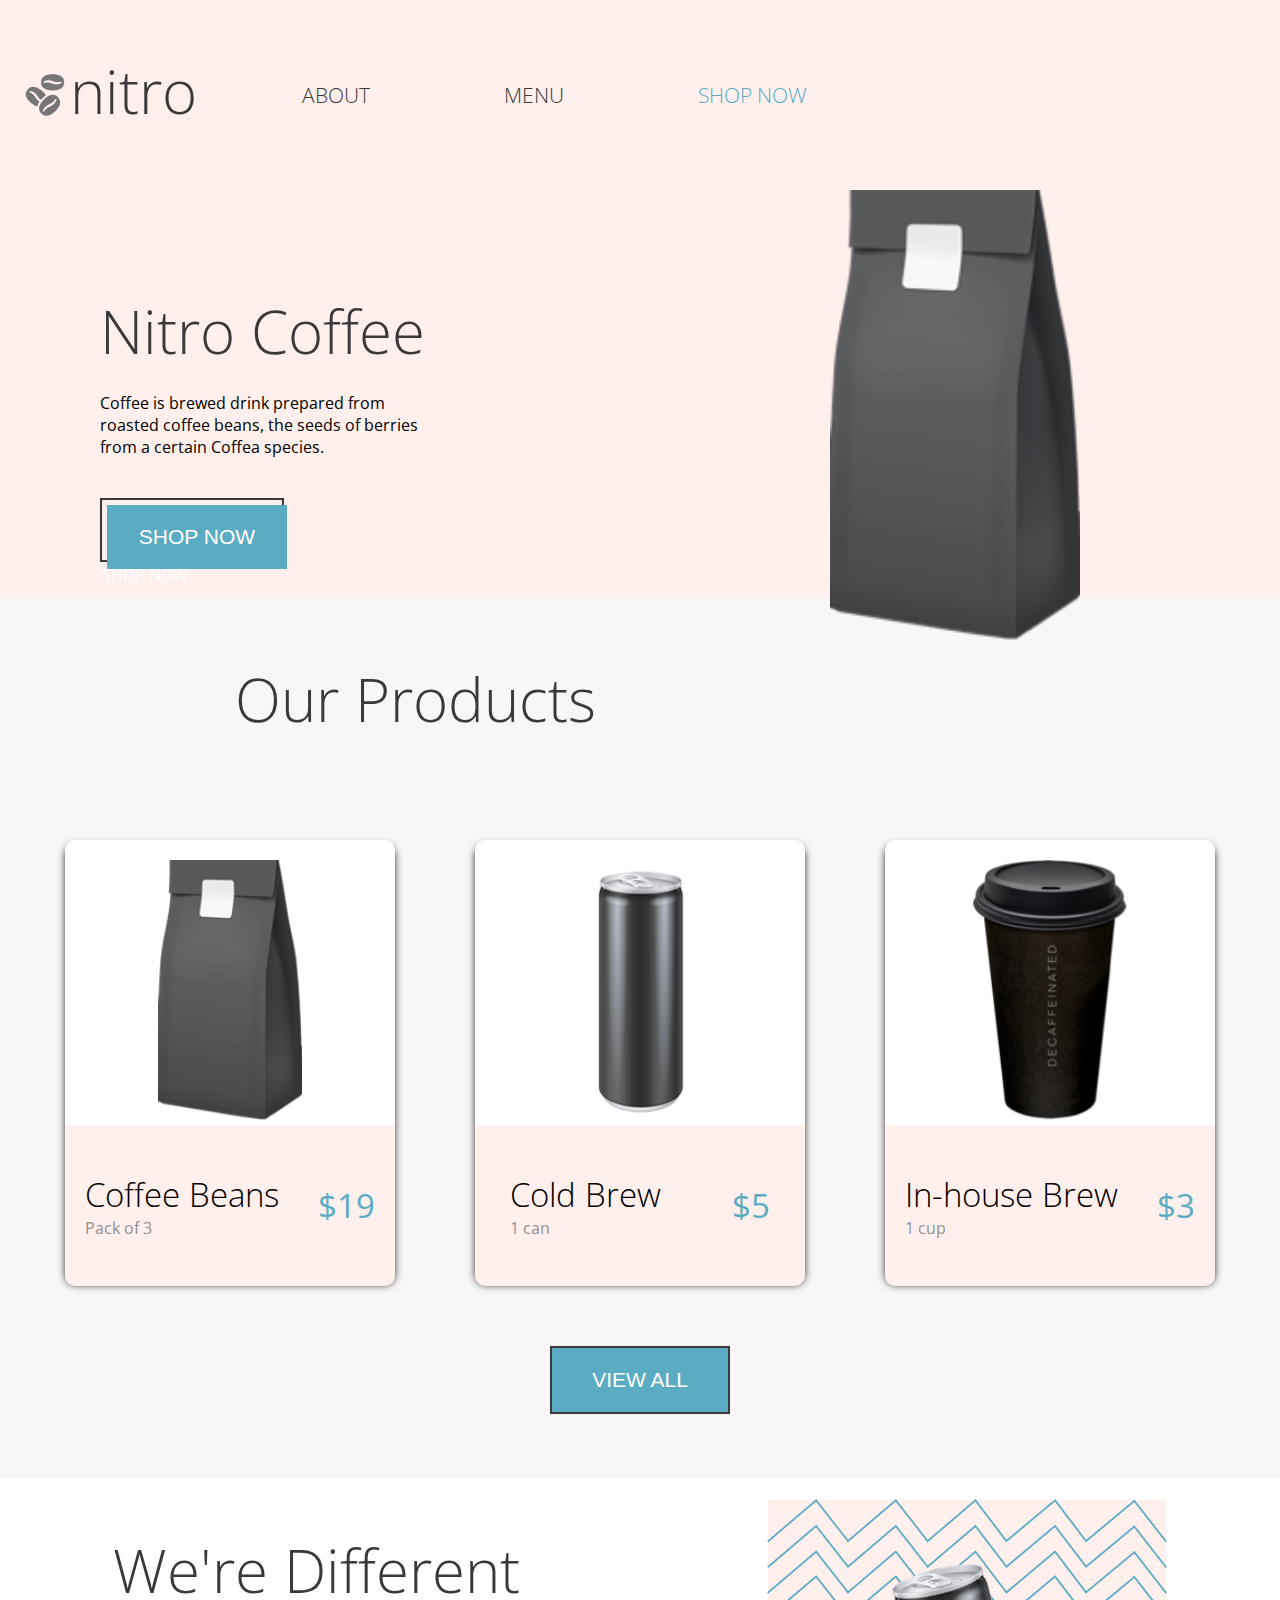
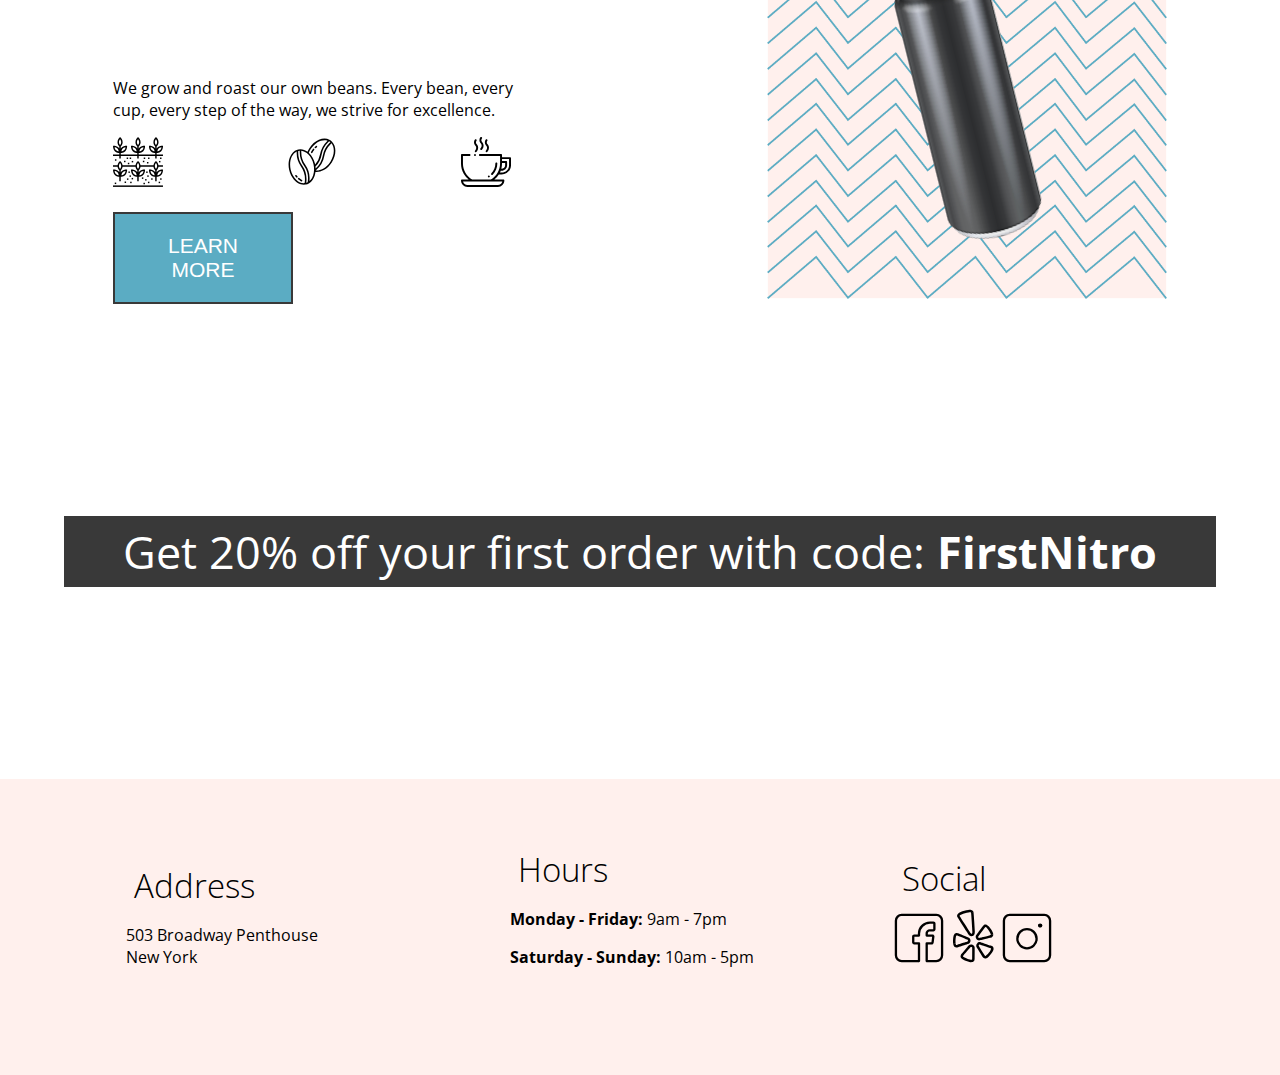
<file: index.html>
<!DOCTYPE html>
<html lang="en">
<head>
    <meta charset="UTF-8">
    <meta name="viewport" content="width=device-width, initial-scale=1.0">
    <link href="https://fonts.googleapis.com/css2?family=Open+Sans:ital,wght@0,300;0,400;0,600;0,700;1,400&display=swap" rel="stylesheet">
    <link rel="stylesheet" href="./scss/landing.css">
    <link rel="stylesheet" href="./scss/partials/_global.scss">
    <title>Coffee Shop - Home</title>
</head>
<body>
    <header>
        <div class="background--pink">
            <nav class="navbar">
                <img src="./Assets/coffee-beans-logo-and-footer.svg" alt="coffee bean logo">
                <a class="navbar__title" href="/index.html">
                    <h2>nitro</h2></a>
                <ul>
                    <li class="top-navbar"><a class="top-navbar__a" id="link" href="/index.html">ABOUT</a></li> 
                    <li class="top-navbar"><a class="top-navbar__a" id="link" href="/pages/menu.html">MENU</a> </li>
                    <li class="top-navbar"><a class="top-navbar__a" id="link--blue" href="/pages/menu.html">SHOP NOW</a></li> 
                </ul>
            </nav>
        </div>
        <div class="background--pink">
            <div class="landing">
                <h1 class="background--pink">Nitro Coffee</h1>
                <p class="background--pink">Coffee is  brewed drink prepared from roasted coffee beans, the seeds of berries from a certain Coffea species.</p>
                <div class="button__border">
                    <a class="landing__button--link" href="/pages/menu.html">
                        <button class="button__border--offset" id="shopNow">SHOP NOW</button>SHOP NOW</a>
                </div>
            </div>
            <img class= "image" src="./Assets/coffeebeans.png" alt="coffee bag">
        </div>
    </header>
    <section class="background--grey">
        <h2 class="products">Our Products</h2>
        <div class="products">
            <div class="card">
                <img class="card__img" src="./Assets/coffeebeans.png" alt="coffee beans">
                <div class="background--pink card__description">
                    <div>
                        <h3 class="card__description--name">Coffee Beans</h3>
                        <p class="card__description--name">Pack of 3</p>
                    </div>
                    <p class="price">$19</p> 
                </div>
            </div>
            <div class="card">
                <img class="card__img" src="./Assets/coldbrew.png" alt="cold brew">
                <div class="background--pink card__description">
                    <div>
                        <h3 class="card__description--name">Cold Brew</h3>
                        <p class="card__description--name">1 can</p>
                    </div>
                    <p class="price">$5</p>
                </div>
            </div>    
            <div class="card">
                <img class="card__img" src="./Assets/inhousebrew.png" alt="in-house brew">
                <div class="background--pink card__description">
                    <div>
                        <h3 class="card__description--name">In-house Brew</h3>
                        <p class="card__description--name">1 cup</p>
                    </div>
                    <p class="price">$3</p>
                </div> 
            </div>
        </div>
        <div>
            <button id="viewAll">
                <a class="landing__button--link" href="/pages/menu.html">VIEW ALL</a>
            </button>
        </div>
    </section>
    <section>
        <div class="discount">
            <div class="discount__descr">
                <h2>We're Different</h2>
                <p>We grow and roast our own beans. Every bean, every cup, every step of the way, we strive for excellence.</p>
                <div>
                    <img class="icons" src="./Assets/planting.svg" alt="">
                    <img class="icons discount--icon" src="./Assets/coffee-beans.svg" alt="">
                    <img class="icons" src="./Assets/coffee-cup.svg" alt="">
                </div>
                <div>
                    <button class="discount__btn">LEARN MORE</button>
                </div>
                <!-- <img src="./Assets/tiltedcan.png" alt=""> -->
            </div>
            <div class="discount__img">
                <img class="discount__img--foreground" src="./Assets/tiltedcan.png" alt="tilted coffee can">
                <div>
                    <img class="discount__img--background" src="./Assets/coldbrewbackground.png" alt="abstract background">
                </div>
            </div>
        </div>
        <div>
            <p class="banner__discount">Get 20% off your first order with code: <span class="banner__discount--bold">FirstNitro</span></p>
        </div>
    </section>
    <footer>
        <div class="background--pink" id="footer">
            <div class="footer-section">
                <h3>Address</h3>
                <p>503 Broadway Penthouse <br>New York</p>
            </div>
            <div class="footer-section">
                <h3>Hours</h3>
                <p> <span class="banner__discount--bold">Monday - Friday:</span> 9am - 7pm </p> 
                <p> <span class="banner__discount--bold">Saturday - Sunday:</span> 10am - 5pm</p>
            </div>
            <div class="footer-section">
                <h3>Social</h3>
                <a href="https://www.facebook.com"><img class="icons" src="./Assets/Facebook-Icon.svg" alt="facebook"></a>
                <a href="https://www.yelp.com"><img class="icons" src="./Assets/Yelp-Icon.svg" alt="yelp"></a>
                <a href="https://www.instagram.com"><img  class="icons" src="./Assets/Instagram-Icon.svg" alt="instagram"></a>
            </div>
        </div>
    </footer>
</body>
</html>
</file>
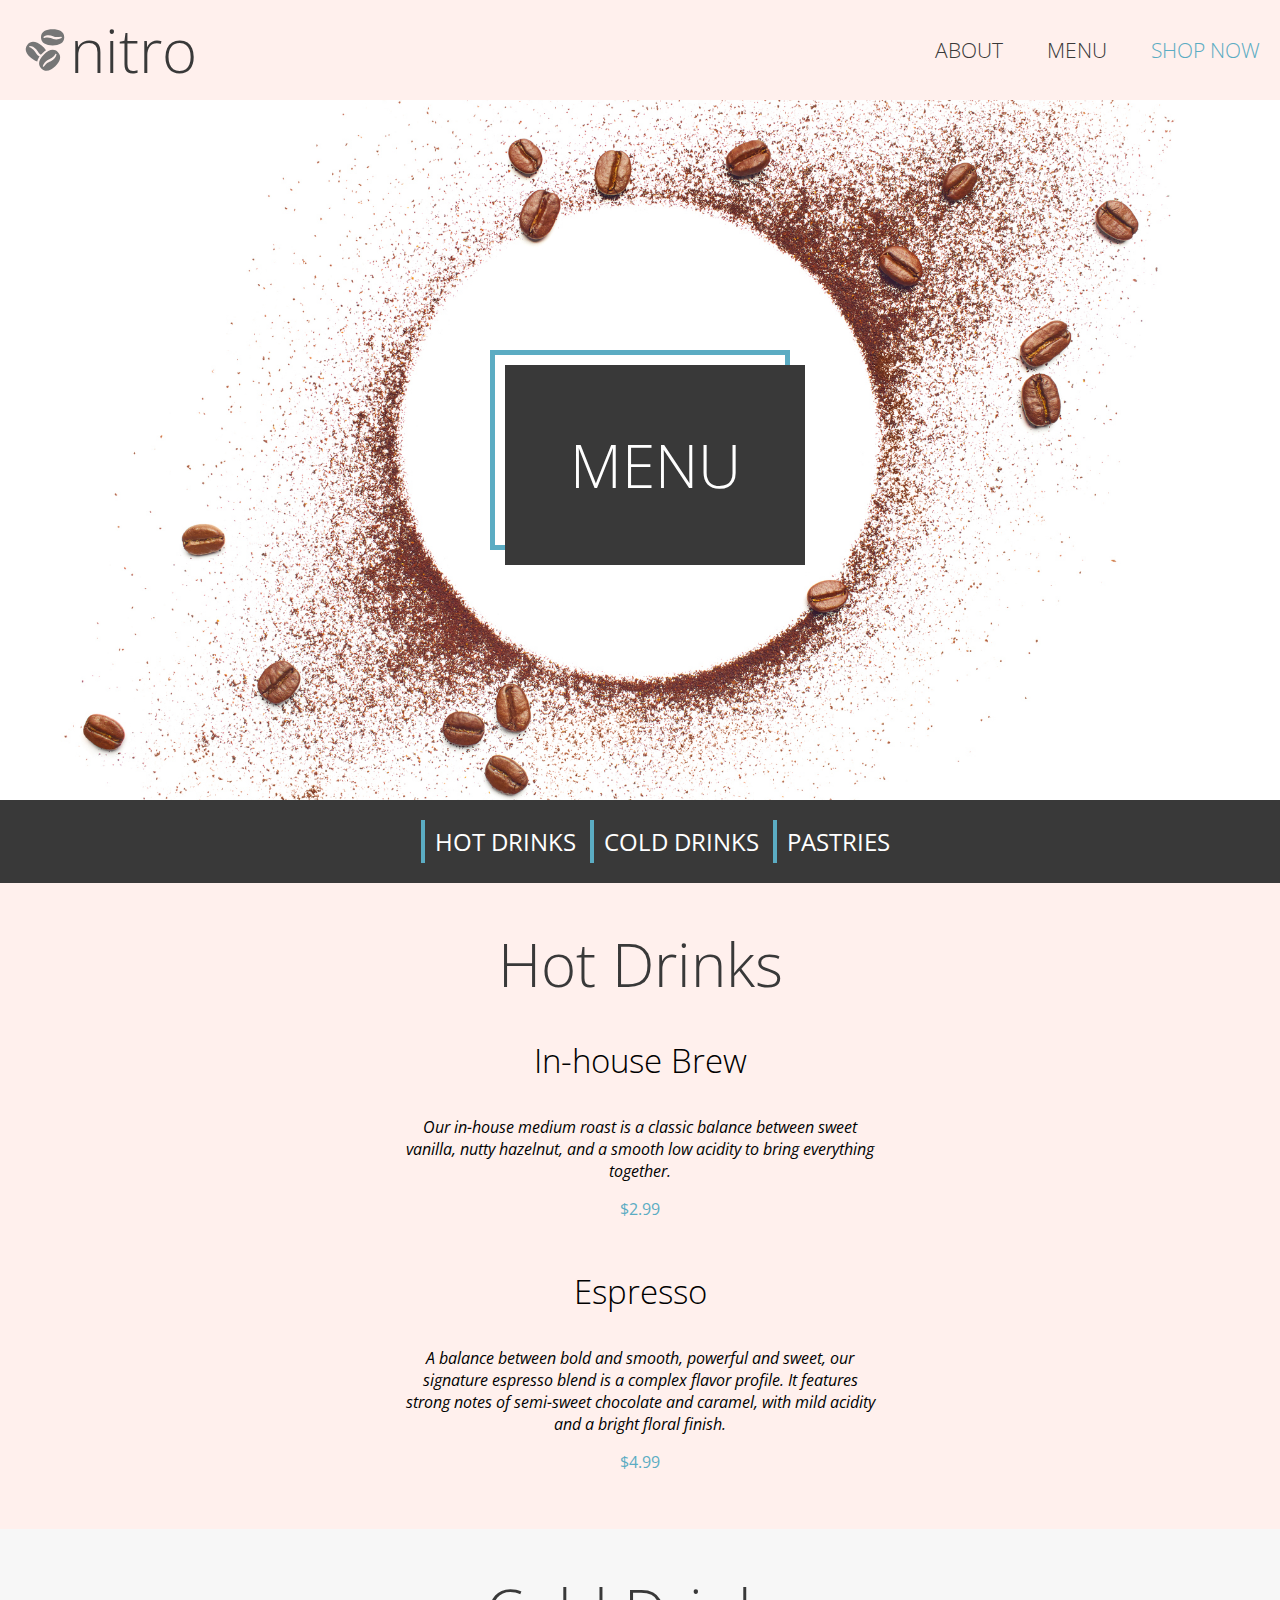
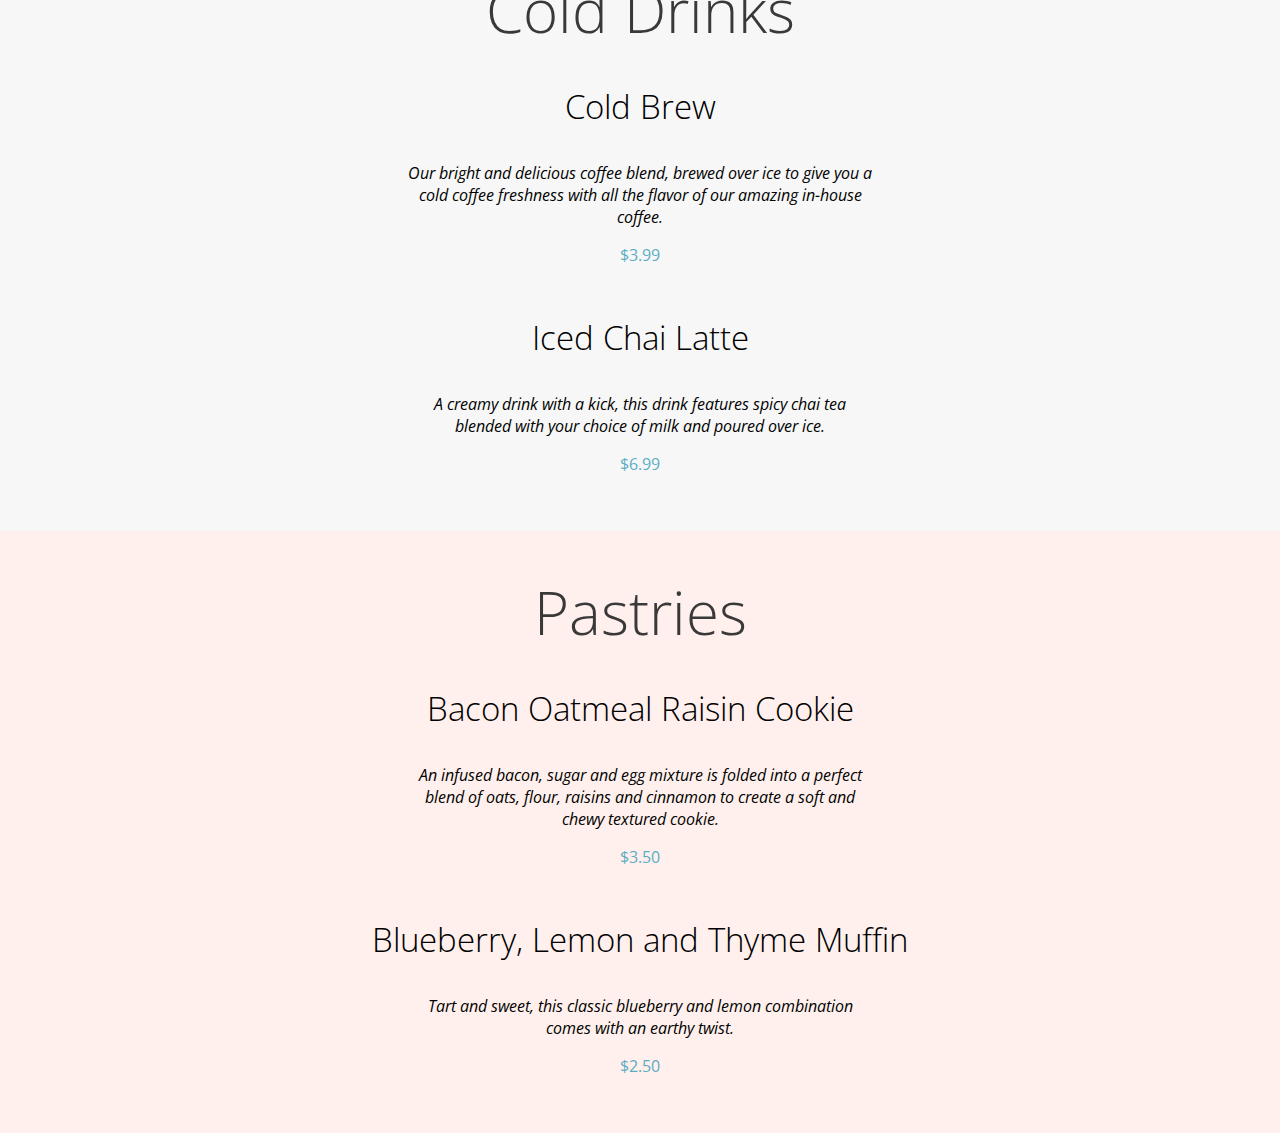
<file: pages/menu.html>
<!DOCTYPE html>
<html lang="en">
<head>
    <meta charset="UTF-8">
    <meta name="viewport" content="width=device-width, initial-scale=1.0">
    <link href="https://fonts.googleapis.com/css2?family=Open+Sans:ital,wght@0,300;0,400;0,600;0,700;1,400&display=swap" rel="stylesheet">
    <link rel="stylesheet" href="../scss/menu.css">
    <link rel="stylesheet" href="../scss/partials/_global.scss">
    <title>Coffee Shop - Menu</title>
</head>
<body>
    <header>
        <div class="header-left">
            <img src="../Assets/coffee-beans-logo-and-footer.svg" alt="coffee beans logo">
            <h2 id="title">nitro</h2>
        </div>
            <nav>
                <ul>
                    <li class="top-navbar"><a class="top-navbar__a" id="link" href="/index.html">ABOUT</a></li> 
                    <li class="top-navbar"><a class="top-navbar__a" id="link" href="menu.html">MENU</a> </li>
                    <li class="top-navbar"><a class="top-navbar__a price" href="menu.html">SHOP NOW</a></li> 
                </ul>
            </nav>
    </header>
    <div class="background-circle">
        <div class="menu--offset">
            <h1 class="menu">MENU</h1>
        </div>
    </div>
    <div>
        <nav class="navbar">
            <ul class="navbar__ul">
                <li class="navbar__li"><a class="navbar__a" href="/hot/">Hot Drinks</a></li> 
                <li class="navbar__li"><a class="navbar__a" href="/cold/">Cold Drinks</a> </li>
                <li class="navbar__li"><a class="navbar__a" href="/pastries/">Pastries</a></li> 
            </ul>
        </nav>
    </div>
    <section>
        <div class="pink-menu">
            <h2 class="center-text">Hot Drinks</h2>
            <h3 class="center-text">In-house Brew</h3>
                <p class="p-italicize">Our in-house medium roast is a classic balance between sweet vanilla, nutty hazelnut, and a smooth low acidity to bring everything together.</p>
                <p class="price">$2.99</p>
            <h3 class="center-text">Espresso</h3>
                <p class="p-italicize">A balance between bold and smooth, powerful and sweet, our signature espresso blend is a complex flavor profile. It features strong notes of semi-sweet chocolate and caramel, with mild acidity and a bright floral finish.</p>
                <p class="price">$4.99</p>
        </div>
       <div class="grey-menu">
        <h2 class="center-text">Cold Drinks</h2>
        <h3 class="center-text">Cold Brew </h3>
            <p class="p-italicize">Our bright and delicious coffee blend, brewed over ice to give you a cold coffee freshness with all the flavor of our amazing in-house coffee.</p>
            <p class="price">$3.99</p>
        <h3 class="center-text">Iced Chai Latte</h3>
            <p class="p-italicize">A creamy drink with a kick, this drink features spicy chai tea blended with your choice of milk and poured over ice.</p>
            <p class="price">$6.99</p>
       </div>
       <div class="pink-menu">
        <h2 class="center-text">Pastries</h2>
        <h3 class="center-text">Bacon Oatmeal Raisin Cookie</h3>
            <p class="p-italicize">An infused bacon, sugar and egg mixture is folded into a perfect blend of oats, flour, raisins and cinnamon to create a soft and chewy textured cookie.</p>
            <p class="price">$3.50</p>
        <h3 class="center-text">Blueberry, Lemon and Thyme Muffin</h3>
            <p class="p-italicize">Tart and sweet, this classic blueberry and lemon combination comes with an earthy twist.</p>
            <p class="price">$2.50</p>
       </div>

    </section>
  
</body>
</html>
</file>
<file: scss/landing.css>
*,
*::before,
*::after {
  box-sizing: border-box;
}

body {
  font-family: "Open Sans";
  font-weight: 400;
  margin: 0;
}

ul {
  list-style-type: none;
}

h2, h1 {
  font-weight: 300;
  font-size: 3.75rem;
  color: #393939;
}

h3 {
  font-weight: 300;
  font-size: 2.0625rem;
  margin: 0.5rem;
}

.image {
  height: 28.125rem;
  float: right;
  margin-right: 12.5rem;
}

.landing {
  display: inline-block;
  padding: 6.25rem 0;
  margin-left: 6.25rem;
}

.background--pink {
  background-color: #fff0ed;
}

h1.background--pink {
  margin: 0;
  padding-bottom: 1.25rem;
}

p.background--pink {
  max-width: 40ex;
  margin: 0;
  padding-bottom: 2.5rem;
}

.background--grey {
  background-color: #f7f7f7;
  padding-bottom: 2.5rem;
}

button {
  color: #fff;
  background-color: #5bacc3;
  border: none;
  width: 11.25rem;
  margin: auto;
  padding: 1.25rem;
  font-size: 1.3125rem;
  display: block;
}

.button__border {
  border: 2px solid #393939;
  width: 11.5rem;
  height: 64px;
  position: absolute;
}

.button__border--offset {
  position: relative;
  top: 5px;
  left: 5px;
}

.button__border--offset:active::before {
  top: 0;
  left: 0;
  right: 0;
  bottom: 0;
  transition: all 0.3s ease;
}

#shopNow {
  margin: 0;
}

#viewAll {
  margin: 2% auto;
  border: #393939 2px solid;
}

.banner__discount {
  background-color: #393939;
  color: #fff;
  width: 90%;
  font-size: 2.8125rem;
  font-weight: 400;
  text-align: center;
  margin: 15% auto;
  padding: 0.3125rem 0.125rem;
  animation-name: color-change;
  animation-duration: 2.5s;
  animation-timing-function: ease;
  animation-iteration-count: infinite;
}

.banner__discount--bold {
  font-weight: bold;
}

.navbar__title {
  text-decoration: none;
}

.price {
  color: #5bacc3;
  font-size: 2.0625rem;
}

.icons {
  width: 3.125rem;
}

.navbar {
  display: flex;
  padding-left: 1.25rem;
}

.top-navbar {
  font-size: 1.3125rem;
  font-weight: 300;
  display: inline-block;
  padding: 1.25rem;
  margin: 2.8125rem;
}

.top-navbar__a {
  text-decoration: none;
  padding: 0;
}

#link {
  color: #393939;
}

#link--blue {
  color: #5bacc3;
}

.landing__button--link {
  color: #fff;
  text-decoration: none;
}

.card {
  width: 20.625rem;
  height: 27.5rem;
  background-color: #fff;
  border-radius: 0.625rem;
  box-shadow: 0 0.3125rem 0.5625rem -0.0625rem;
  color: rgb(0, 0, 0);
  margin: 2.5rem;
  display: inline-block;
}

h3.card {
  padding-top: 2.5rem;
}

.card__img {
  height: 17.5rem;
  padding-top: 1.25rem;
}

.card__description {
  border-bottom-left-radius: 0.625rem;
  border-bottom-right-radius: 0.625rem;
  padding: 1.5625rem 0;
}

.card__description--name {
  text-align: left;
  margin: 0;
}

p.card__description--name {
  color: #909090;
}

.products {
  display: flex;
  flex-direction: row;
  flex-wrap: wrap;
  justify-content: center;
  margin: auto;
  text-align: center;
}

h2.products {
  padding: 3.75rem;
}

.discount, .card__description {
  display: flex;
  flex-direction: row;
  align-items: center;
  justify-content: space-around;
}

.discount__descr {
  max-width: 50ex;
  display: flex;
  flex-direction: column;
  align-items: flex-start;
  justify-content: left;
}

.discount--icon {
  margin: 0 7.5rem;
}

.discount__btn {
  margin: 1.25rem 0;
  border: #393939 2px solid;
}

.discount__img {
  display: flex;
  flex-direction: row;
  align-items: center;
  justify-content: center;
}

.discount__img--foreground {
  position: absolute;
}

.discount__img--foreground:hover {
  animation: rotation 2s infinite linear;
}

.discount__img--background {
  width: 25rem;
}

.footer-section {
  display: inline-block;
  padding: 1.25rem;
  margin: 2.5rem;
  width: 18.75rem;
  height: 12.5rem;
  text-align: left;
}

#footer {
  margin: auto;
  text-align: center;
}

@keyframes color-change {
  from {
    background-color: #393939;
  }
  to {
    background-color: #5bacc3;
  }
}
@keyframes rotation {
  from {
    transform: rotate(0deg);
  }
  to {
    transform: rotate(359deg);
  }
}/*# sourceMappingURL=landing.css.map */
</file>
<file: scss/menu.css>
*,
*::before,
*::after {
  box-sizing: border-box;
}

body {
  font-family: "Open Sans";
  font-weight: 400;
  margin: 0;
}

.header-left {
  display: flex;
  padding-left: 1.25rem;
}

h2, h1 {
  font-weight: 300;
  font-size: 3.75rem;
  color: #393939;
}

h2 {
  margin: 0;
}

h3 {
  font-weight: 300;
  font-size: 2.0625rem;
}

ul {
  list-style-type: none;
}

.menu {
  width: 18.75rem;
  height: 12.5rem;
  background-color: #393939;
  text-align: center;
  color: #fff;
  margin: auto;
  align-content: center;
  position: absolute;
  top: 10px;
  left: 10px;
}

.menu--offset {
  border: 5px solid #5bacc3;
  position: relative;
  width: 18.75rem;
  display: inline-block;
  height: 12.5rem;
}

.background-circle {
  background-image: url(../Assets/coffee-circle.jpg);
  background-position: center;
  background-size: cover;
  height: 43.75rem;
  display: flex;
  flex-direction: row;
  align-items: center;
  justify-content: center;
}

.navbar {
  background-color: #393939;
  text-align: center;
}

.navbar__ul {
  margin: 0;
}

.navbar__li {
  display: inline-block;
  margin: 1.25rem 0;
  padding: 0.3125rem 0.625rem;
  border-left: 0.25rem solid #5bacc3;
  /*margin-right: 2rem;*/
}

.navbar__a {
  color: #fff;
  padding: 0;
  font-size: 1.5rem;
  text-decoration: none;
  text-transform: uppercase;
}

#link {
  color: #393939;
}

.pink-menu {
  background-color: #fff0ed;
  padding: 2.5rem;
}

.grey-menu {
  background-color: #f7f7f7;
  padding: 2.5rem;
}

.price {
  color: #5bacc3;
  text-align: center;
  margin: 0;
  padding: 16px;
}

.center-text {
  text-align: center;
}

.p-italicize {
  font-style: italic;
  text-align: center;
  max-width: 55ex;
  margin: auto;
}

header {
  background-color: #fff0ed;
  display: flex;
  flex-direction: row;
  align-items: center;
  justify-content: space-between;
}

.top-navbar {
  font-size: 1.3125rem;
  font-weight: 300;
  display: inline-block;
  padding: 1.25rem;
}

.top-navbar__a {
  text-decoration: none;
  padding: 0;
}/*# sourceMappingURL=menu.css.map */
</file>
